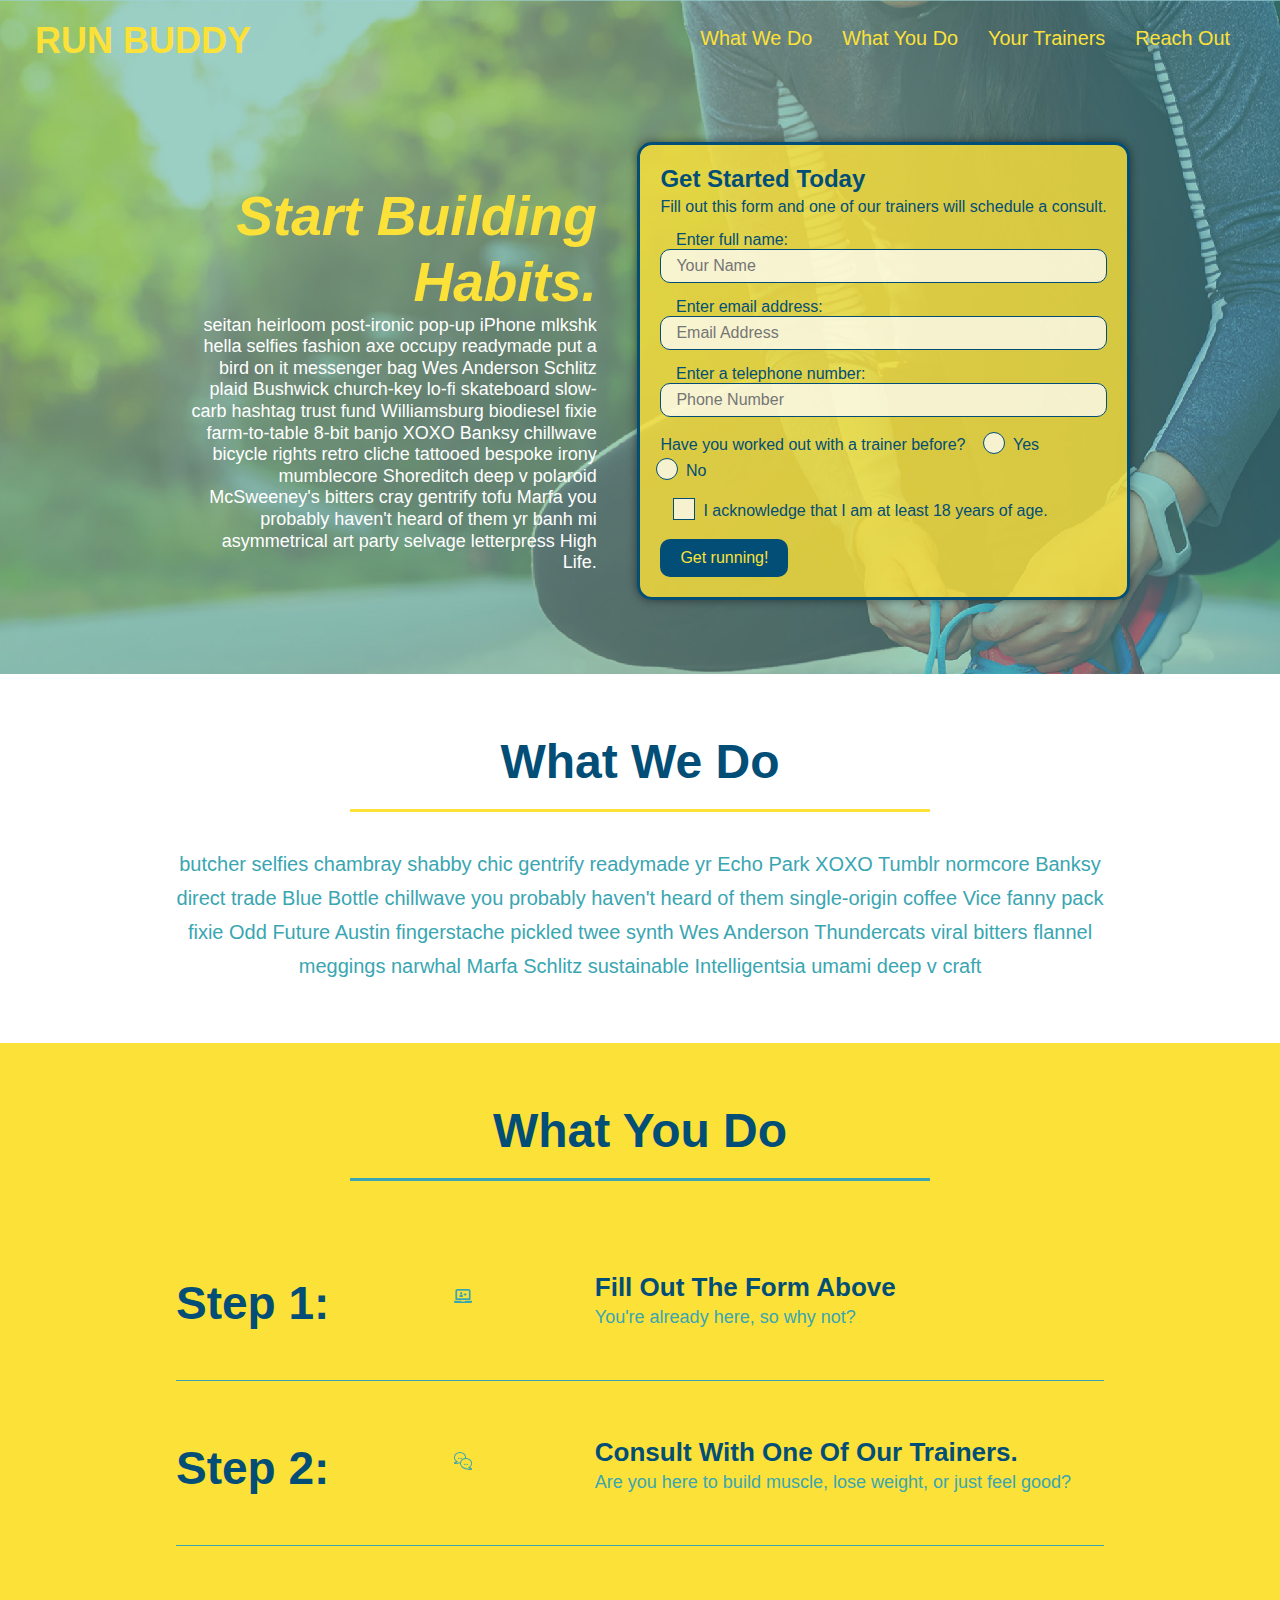
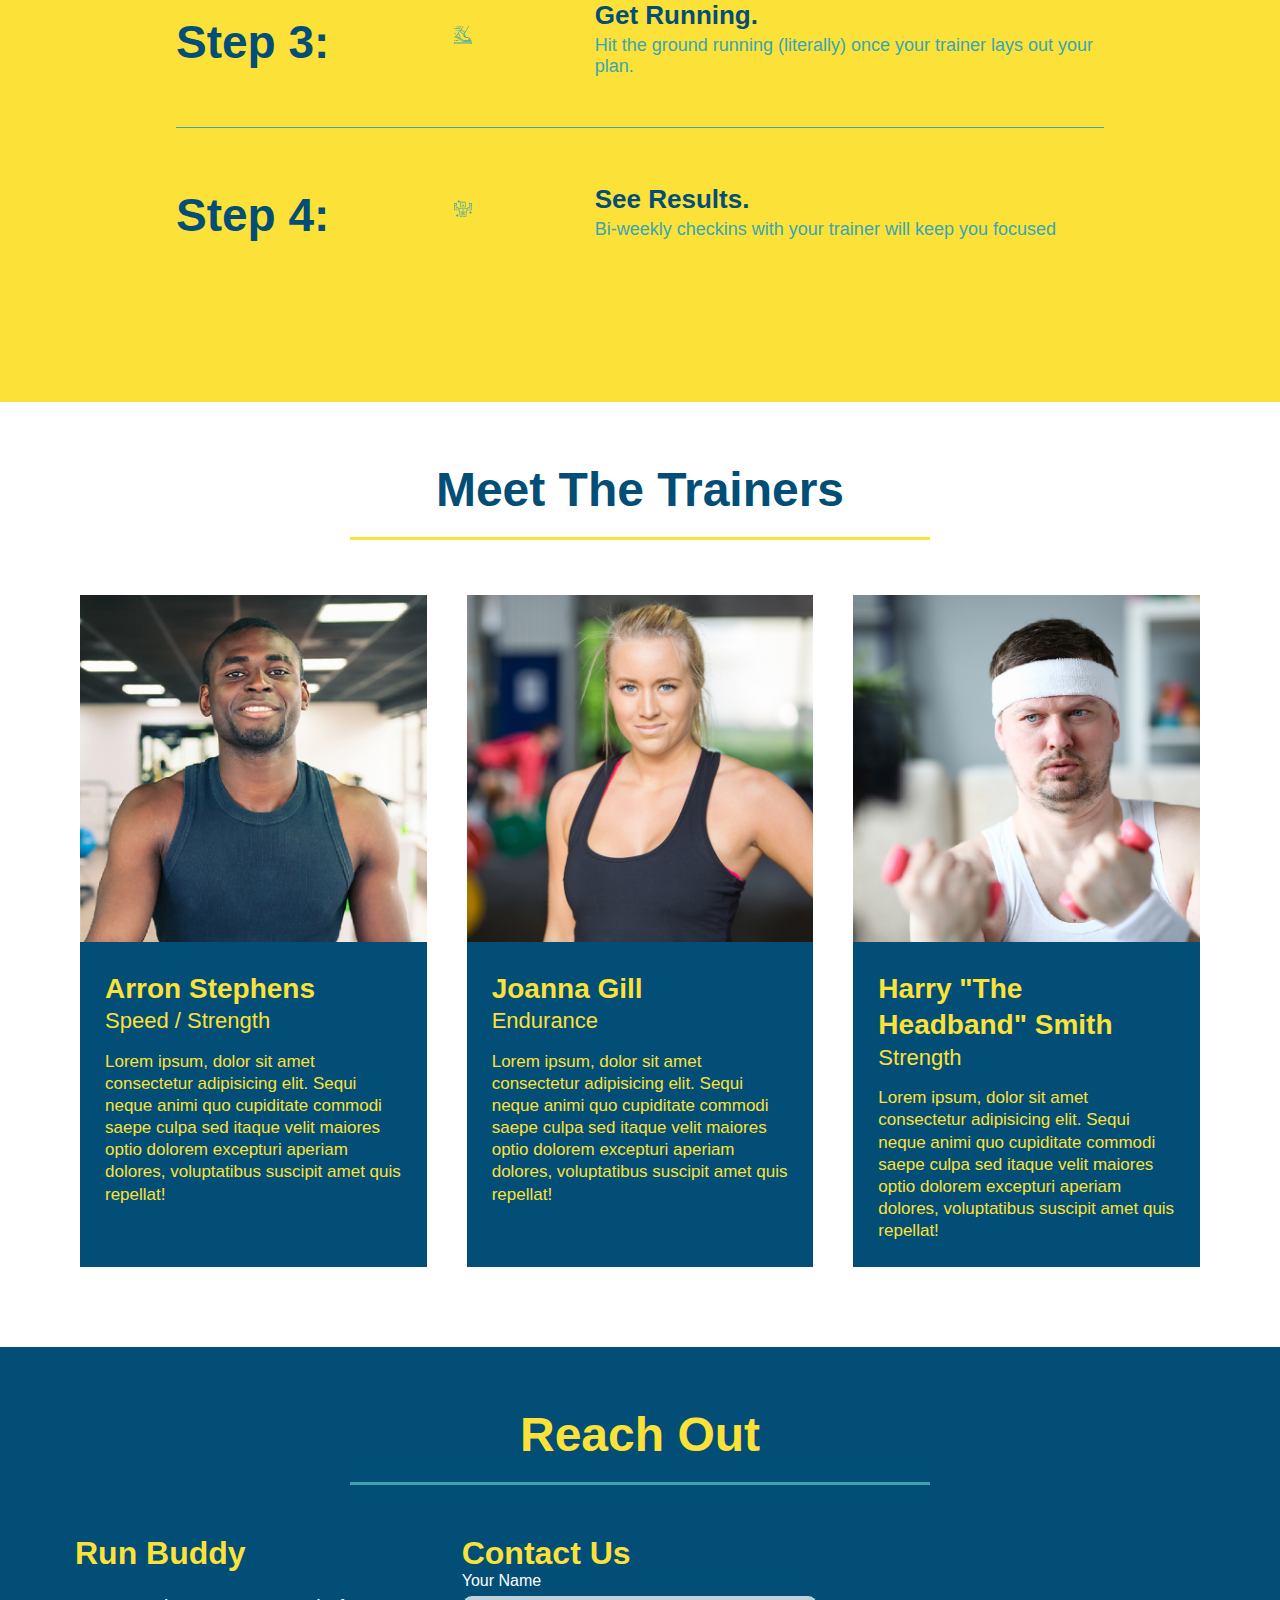
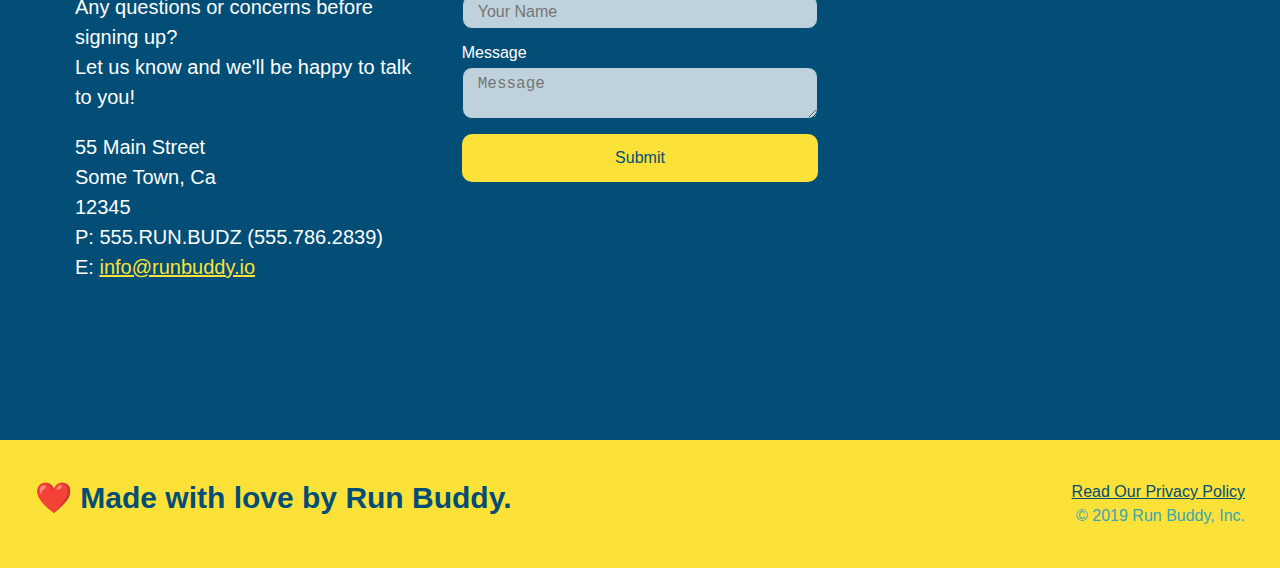
<file: index.html>
<!DOCTYPE html>
<html lang="en">
  <head>
    <meta charset="UTF-8" />
    <meta type="viewport" content="width=device-width, initial-scale=1.0" />
    <link rel="stylesheet" href="./assets/css/style.css" />
    <title>Run Buddy</title>
  </head>
  <body>
    <!-- navigation tags - block level element -->
    <header>
      <h1>
        <a href="/">RUN BUDDY</a>
      </h1>
      <nav>
        <ul>
          <li>
            <a href="#what-we-do">What We Do</a>
          </li>
          <li>
            <a href="#what-you-do">What You Do</a>
          </li>
          <li>
            <a href="#your-trainers">Your Trainers</a>
          </li>
          <li>
            <a href="#reach-out">Reach Out</a>
          </li>
        </ul>
      </nav>
    </header>
    <!-- end navigation -->

    <!-- hero/jumbotron -->
    <section class="hero">
      <div class="hero-cta">
        <h2>Start Building Habits.</h2>
        <p>
          seitan heirloom post-ironic pop-up iPhone mlkshk hella selfies fashion
          axe occupy readymade put a bird on it messenger bag Wes Anderson
          Schlitz plaid Bushwick church-key lo-fi skateboard slow-carb hashtag
          trust fund Williamsburg biodiesel fixie farm-to-table 8-bit banjo XOXO
          Banksy chillwave bicycle rights retro cliche tattooed bespoke irony
          mumblecore Shoreditch deep v polaroid McSweeney's bitters cray
          gentrify tofu Marfa you probably haven't heard of them yr banh mi
          asymmetrical art party selvage letterpress High Life.
        </p>
      </div>

      <div class="hero-form">
        <h3>Get Started Today</h3>
        <p>
          Fill out this form and one of our trainers will schedule a consult.
        </p>
        <form>
          <label for="name">Enter full name:</label>
          <input
            type="text"
            placeholder="Your Name"
            id="name"
            name="name"
            class="form-input"
          />
          <label for="email">Enter email address:</label>
          <input
            type="email"
            placeholder="Email Address"
            id="email"
            name="email"
            class="form-input"
          />
          <label for="phone">Enter a telephone number:</label>
          <input
            type="tel"
            placeholder="Phone Number"
            name="phone"
            id="phone"
            class="form-input"
          />
          <p>
            Have you worked out with a trainer before?
            <span class="radio-wrapper">
              <input type="radio" name="trainer-confirm" id="trainer-yes" />
              <label for="trainer-yes">Yes</label>
            </span>
            <span class="radio-wrapper">
              <input type="radio" name="trainer-confirm" id="trainer-no" />
              <label for="trainer-no">No</label>
            </span>
          </p>
          <p>
            <span class="checkbox-wrapper">
              <input type="checkbox" name="age-confirm" id="checkbox" />
              <label for="checkbox"
                >I acknowledge that I am at least 18 years of age.</label
              >
            </span>
          </p>
          <button type="submit">Get running!</button>
        </form>
      </div>
    </section>
    <!-- end header -->

    <!-- "what we do" start - <section> -->
    <section id="what-we-do" class="intro">
      <div class="flex-row">
        <h2 class="section-title primary-border">What We Do</h2>
      </div>
      <div class="flex-row">
        <p>
          butcher selfies chambray shabby chic gentrify readymade yr Echo Park
          XOXO Tumblr normcore Banksy direct trade Blue Bottle chillwave you
          probably haven't heard of them single-origin coffee Vice fanny pack
          fixie Odd Future Austin fingerstache pickled twee synth Wes Anderson
          Thundercats viral bitters flannel meggings narwhal Marfa Schlitz
          sustainable Intelligentsia umami deep v craft
        </p>
      </div>
    </section>
    <!-- end "what we do" -->

    <!-- "what you do" start -->
    <section id="what-you-do" class="steps">
      <div class="flex-row">
        <h2 class="section-title secondary-border">What You Do</h2>
      </div>
      <div class="step">
        <h3>Step 1:</h3>
        <div class="step-info">
          <div class="step-img">
            <img src="./assets/images/step-1.svg" alt="" />
          </div>
          <div class="step-text">
            <h4>Fill Out The Form Above</h4>
            <p>You're already here, so why not?</p>
          </div>
        </div>
      </div>
      <div class="step">
        <h3>Step 2:</h3>
        <div class="step-info">
          <div class="step-img">
            <img src="./assets/images/step-2.svg" alt="" />
          </div>
          <div class="step-text">
            <h4>Consult With One Of Our Trainers.</h4>
            <p>Are you here to build muscle, lose weight, or just feel good?</p>
          </div>
        </div>
      </div>
      <div class="step">
        <h3>Step 3:</h3>
        <div class="step-info">
          <div class="step-img">
            <img src="./assets/images/step-3.svg" alt="" />
          </div>
          <div class="step-text">
            <h4>Get Running.</h4>
            <p>
              Hit the ground running (literally) once your trainer lays out your
              plan.
            </p>
          </div>
        </div>
      </div>
      <div class="step">
        <h3>Step 4:</h3>
        <div class="step-info">
          <div class="step-img">
            <img src="./assets/images/step-4.svg" alt="" />
          </div>
          <div class="step-text">
            <h4>See Results.</h4>
            <p>Bi-weekly checkins with your trainer will keep you focused</p>
          </div>
        </div>
      </div>
    </section>
    <!-- "what you do" end -->

    <!-- "meet the trainers" start -->
    <section id="your-trainers">
      <div class="flex-row">
        <h2 class="section-title primary-border">Meet The Trainers</h2>
      </div>
      <div class="trainers">
        <article class="trainer">
          <img
            src="./assets/images/trainer-1.jpg"
            alt="Arron Stephens in his workout clothes, ready to pump iron"
          />
          <div class="trainer-bio">
            <h3 class="trainer-name">Arron Stephens</h3>
            <h4 class="trainer-role">Speed / Strength</h4>
            <p>
              Lorem ipsum, dolor sit amet consectetur adipisicing elit. Sequi
              neque animi quo cupiditate commodi saepe culpa sed itaque velit
              maiores optio dolorem excepturi aperiam dolores, voluptatibus
              suscipit amet quis repellat!
            </p>
          </div>
        </article>

        <article class="trainer">
          <img
            src="./assets/images/trainer-2.jpg"
            alt="Joanna Gill cooling off after a work out"
          />
          <div class="trainer-bio">
            <h3 class="trainer-name">Joanna Gill</h3>
            <h4 class="trainer-role">Endurance</h4>
            <p>
              Lorem ipsum, dolor sit amet consectetur adipisicing elit. Sequi
              neque animi quo cupiditate commodi saepe culpa sed itaque velit
              maiores optio dolorem excepturi aperiam dolores, voluptatibus
              suscipit amet quis repellat!
            </p>
          </div>
        </article>

        <article class="trainer">
          <img
            src="./assets/images/trainer-3.jpg"
            alt="Harry Smith wearing a headband and lifting comically small pink weights"
          />
          <div class="trainer-bio">
            <h3 class="trainer-name">Harry "The Headband" Smith</h3>
            <h4 class="trainer-role">Strength</h4>
            <p>
              Lorem ipsum, dolor sit amet consectetur adipisicing elit. Sequi
              neque animi quo cupiditate commodi saepe culpa sed itaque velit
              maiores optio dolorem excepturi aperiam dolores, voluptatibus
              suscipit amet quis repellat!
            </p>
          </div>
        </article>
      </div>
    </section>
    <!-- "meet the trainers" end -->

    <!-- "reach out" start -->
    <section id="reach-out" class="contact">
      <div class="flex-row">
        <h2 class="section-title secondary-border">Reach Out</h2>
      </div>
      <div class="contact-info">
        <div>
          <h3>Run Buddy</h3>
          <p>
            Any questions or concerns before signing up?
            <br />
            Let us know and we'll be happy to talk to you!
          </p>

          <address>
            55 Main Street <br />
            Some Town, Ca <br />
            12345<br />
            P: 555.RUN.BUDZ (555.786.2839)<br />
            E: <a href="mailto:info@runbuddy.io">info@runbuddy.io</a>
          </address>
        </div>
        <div class="contact-form">
          <h3>Contact Us</h3>
          <form>
            <label for="contact-name">Your Name</label>
            <input type="text" id="contact-name" placeholder="Your Name" />

            <label for="contact-message">Message</label>
            <textarea id="contact-message" placeholder="Message"></textarea>

            <button type="submit">Submit</button>
          </form>
        </div>
        <div class="contact-info">
          <iframe
            src="https://www.google.com/maps/embed?pb=!1m14!1m12!1m3!1d12182.30520634488!2d-74.0652613!3d40.2407219!2m3!1f0!2f0!3f0!3m2!1i1024!2i768!4f13.1!5e0!3m2!1sen!2sus!4v1561060983193!5m2!1sen!2sus"
            frameborder="0"
            style="border: 0"
            allowfullscreen
          >
          </iframe>
        </div>
      </div>
    </section>
    <!-- "reach out" end -->

    <!-- footer -->
    <footer>
      <h2>❤️ Made with love by Run Buddy.</h2>
      <div>
        <a href="./privacy-policy.html">Read Our Privacy Policy</a><br />
        &copy; 2019 Run Buddy, Inc.
      </div>
    </footer>
    <!-- footer end -->
  </body>
</html>
</file>
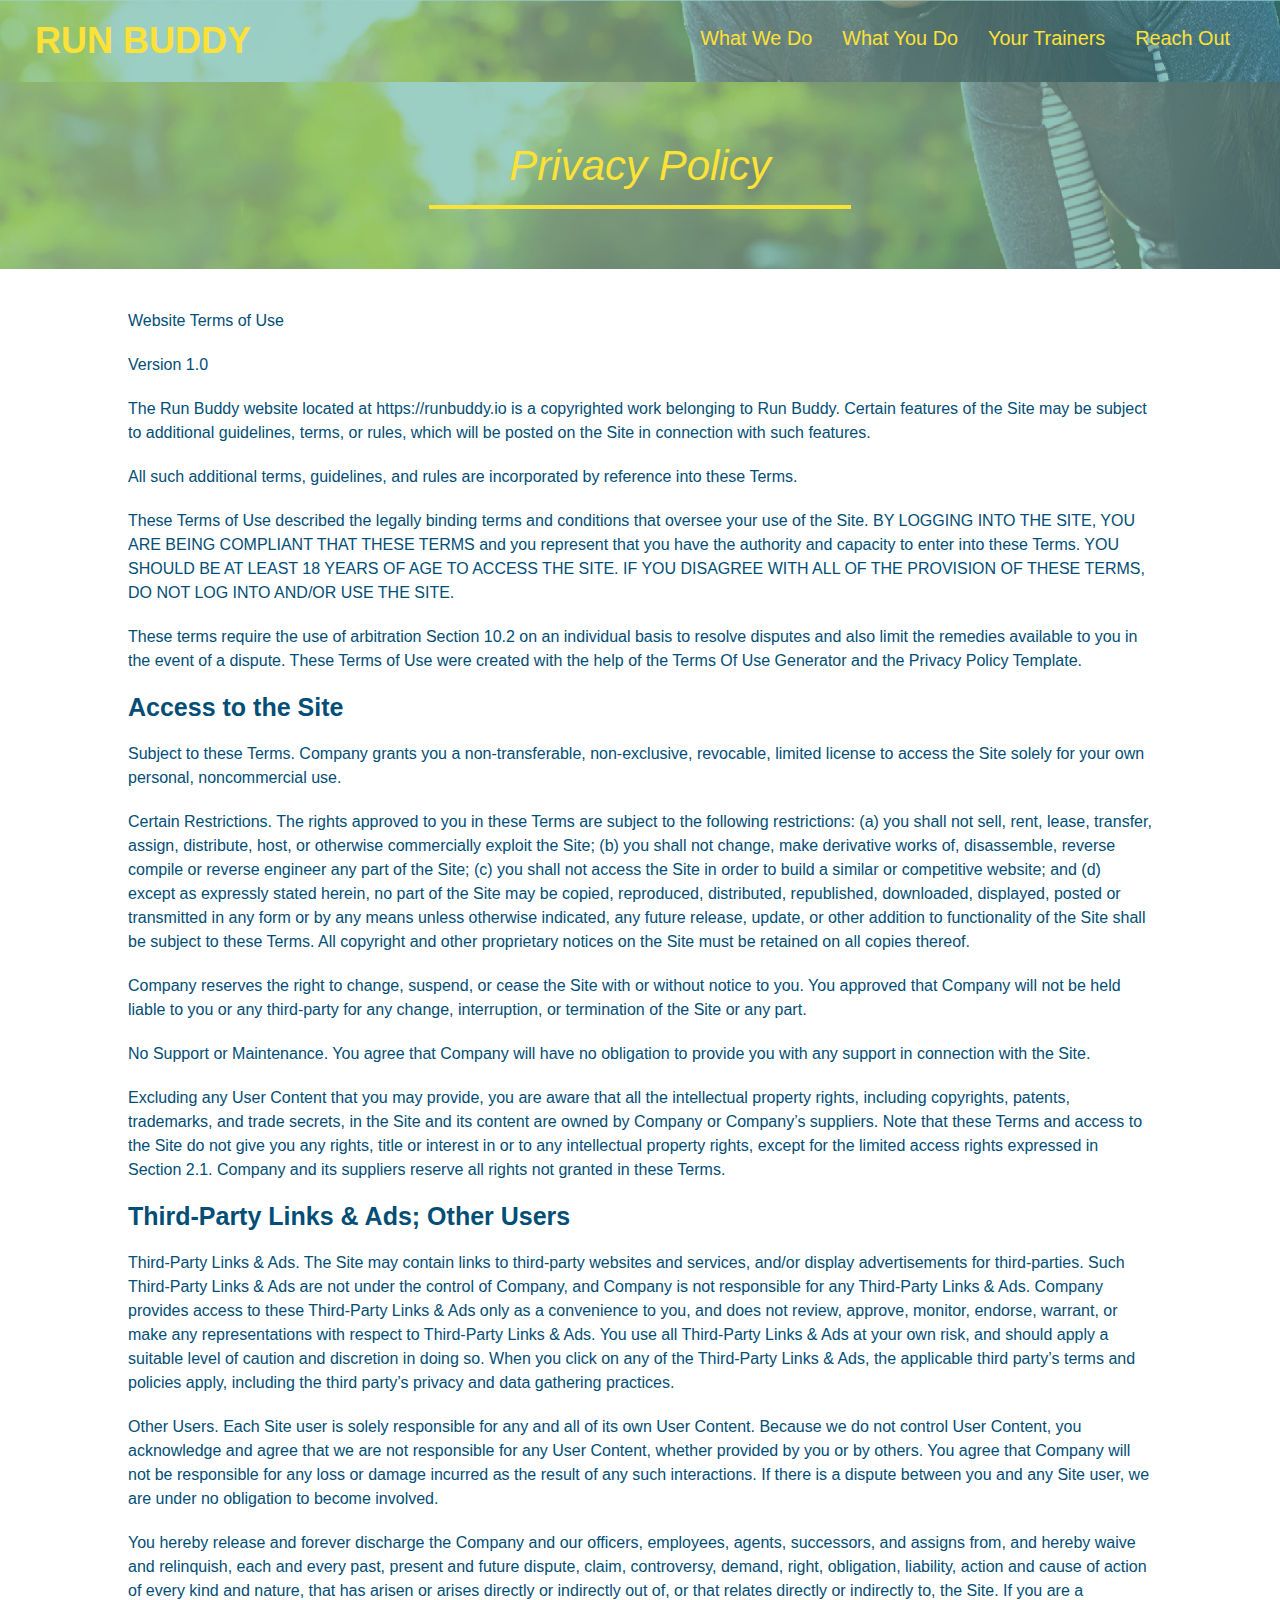
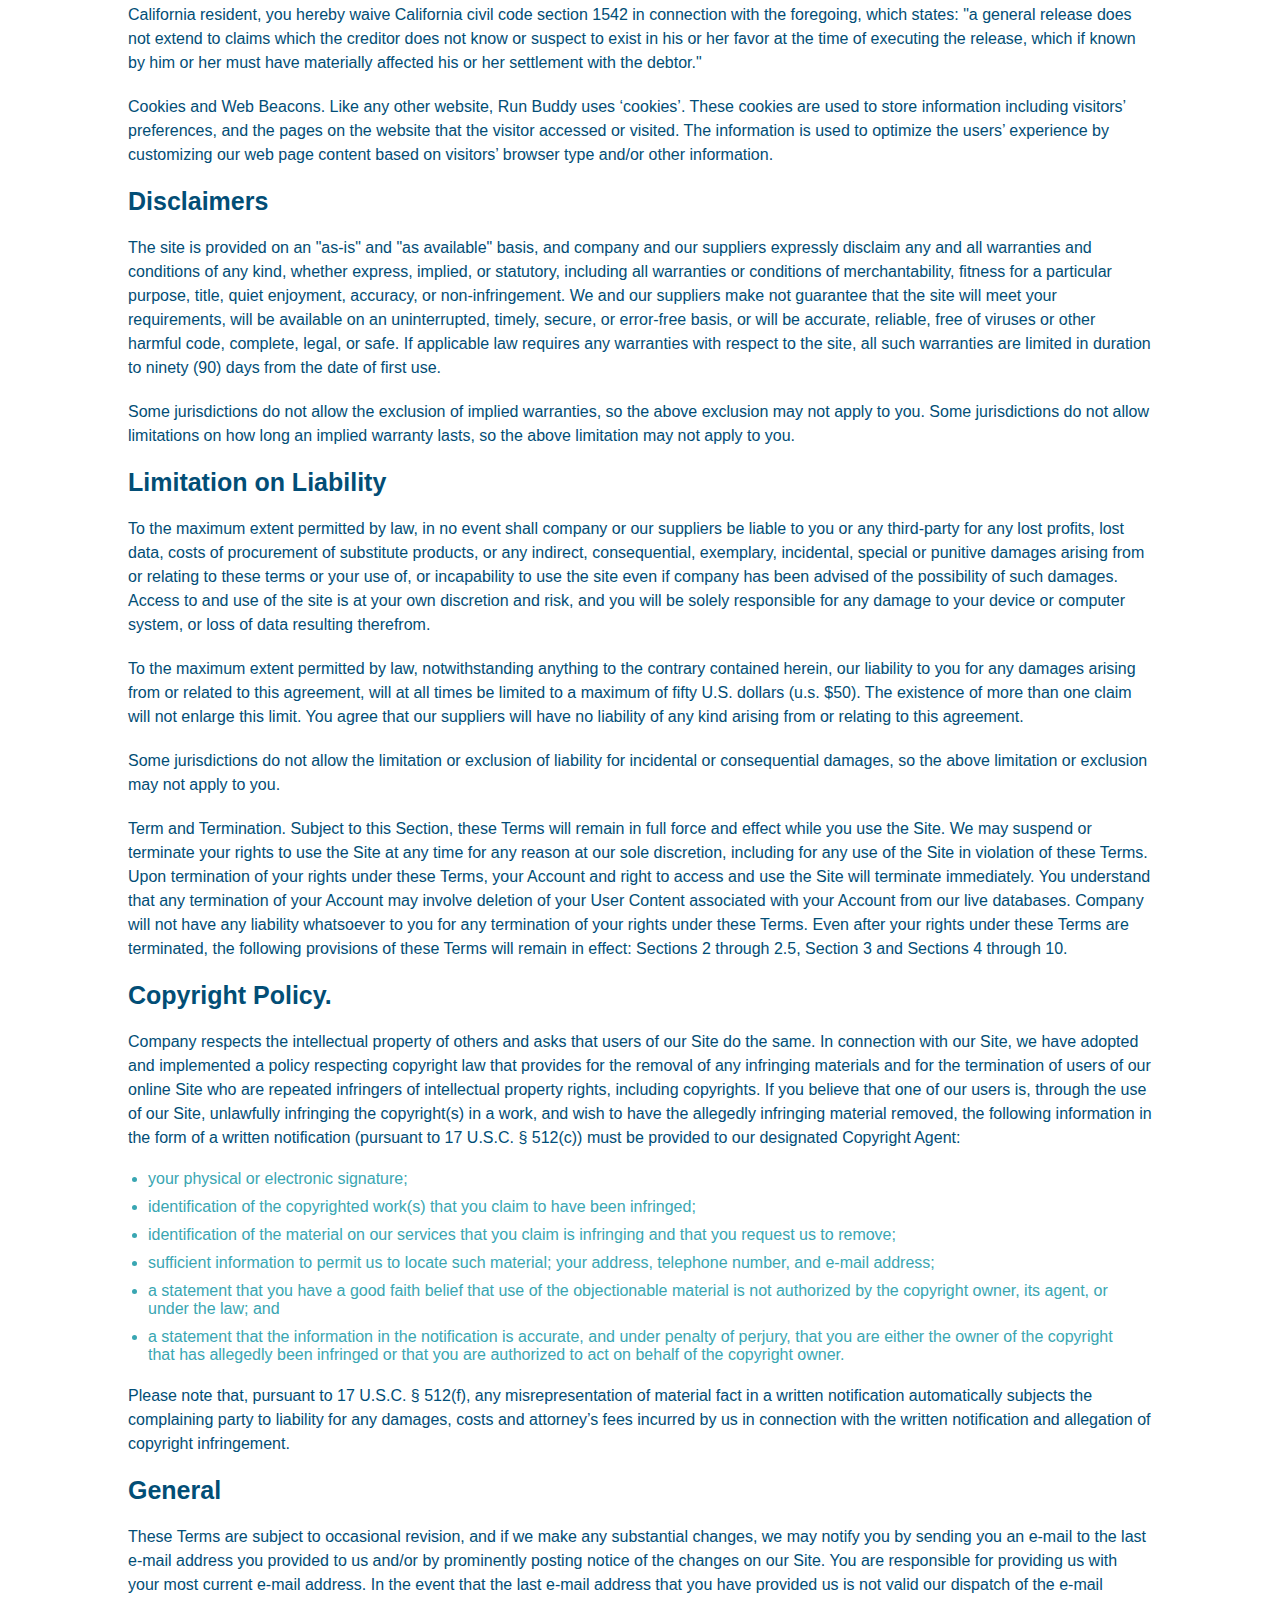
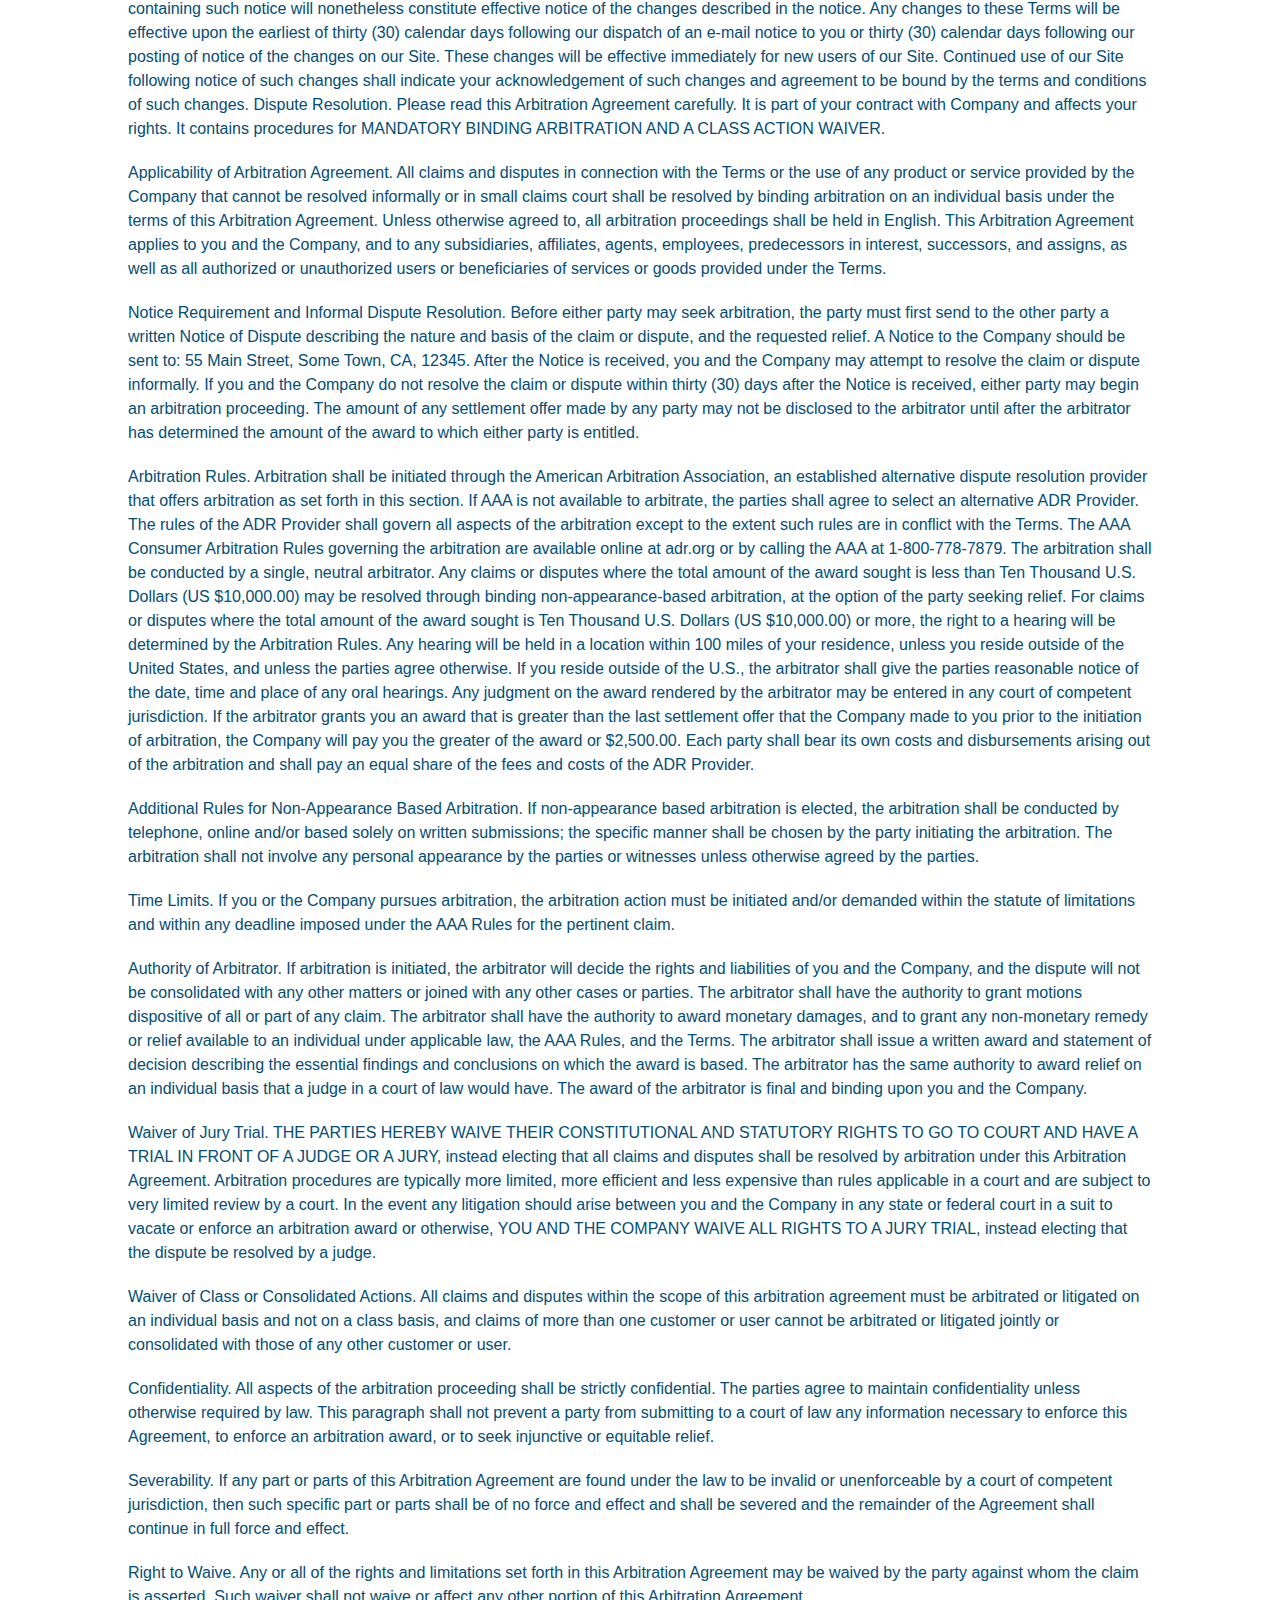
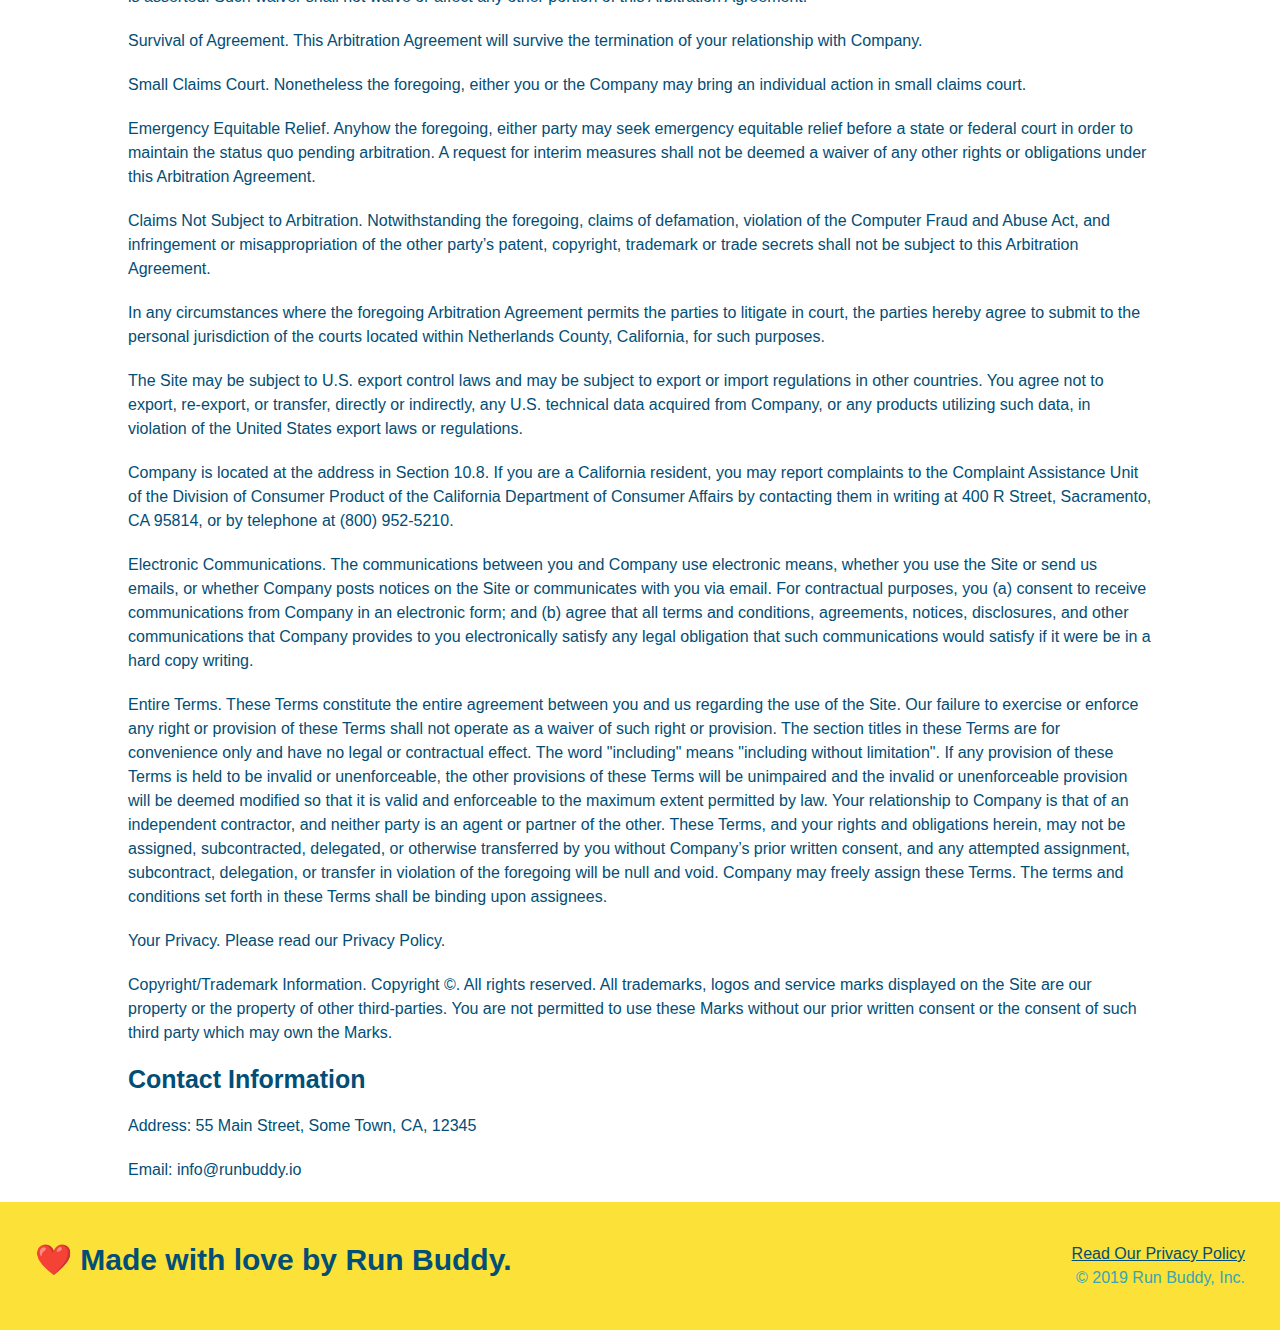
<file: privacy-policy.html>
<!DOCTYPE html>
<html lang="en">
  <head>
    <meta charset="UTF-8" />
    <meta type="viewport" content="width=device-width, initial-scale=1.0" />
    <link rel="stylesheet" href="./assets/css/style.css" />
    <link rel="stylesheet" href="./assets/css/secondary-styles.css" />
    <title>Run Buddy - Privacy Policy</title>
  </head>
  <body>
    <header>
      <h1>
        <a href="./index.html">RUN BUDDY</a>
      </h1>
      <nav>
        <ul>
          <li>
            <a href="./index.html#what-we-do">What We Do</a>
          </li>
          <li>
            <a href="./index.html#what-you-do">What You Do</a>
          </li>
          <li>
            <a href="./index.html#your-trainers">Your Trainers</a>
          </li>
          <li>
            <a href="./index.html#reach-out">Reach Out</a>
          </li>
        </ul>
      </nav>
    </header>
    <!-- end navigation -->

    <!-- hero/jumbotron -->
    <section class="hero">
      <h2 class="page-title">Privacy Policy</h2>
    </section>

    <!-- body copy -->
    <article class="secondary-content">
      <p>Website Terms of Use</p>

      <p>Version 1.0</p>

      <p>
        The Run Buddy website located at https://runbuddy.io is a copyrighted
        work belonging to Run Buddy. Certain features of the Site may be subject
        to additional guidelines, terms, or rules, which will be posted on the
        Site in connection with such features.
      </p>

      <p>
        All such additional terms, guidelines, and rules are incorporated by
        reference into these Terms.
      </p>

      <p>
        These Terms of Use described the legally binding terms and conditions
        that oversee your use of the Site. BY LOGGING INTO THE SITE, YOU ARE
        BEING COMPLIANT THAT THESE TERMS and you represent that you have the
        authority and capacity to enter into these Terms. YOU SHOULD BE AT LEAST
        18 YEARS OF AGE TO ACCESS THE SITE. IF YOU DISAGREE WITH ALL OF THE
        PROVISION OF THESE TERMS, DO NOT LOG INTO AND/OR USE THE SITE.
      </p>

      <p>
        These terms require the use of arbitration Section 10.2 on an individual
        basis to resolve disputes and also limit the remedies available to you
        in the event of a dispute. These Terms of Use were created with the help
        of the Terms Of Use Generator and the Privacy Policy Template.
      </p>

      <h3>Access to the Site</h3>

      <p>
        Subject to these Terms. Company grants you a non-transferable,
        non-exclusive, revocable, limited license to access the Site solely for
        your own personal, noncommercial use.
      </p>

      <p>
        Certain Restrictions. The rights approved to you in these Terms are
        subject to the following restrictions: (a) you shall not sell, rent,
        lease, transfer, assign, distribute, host, or otherwise commercially
        exploit the Site; (b) you shall not change, make derivative works of,
        disassemble, reverse compile or reverse engineer any part of the Site;
        (c) you shall not access the Site in order to build a similar or
        competitive website; and (d) except as expressly stated herein, no part
        of the Site may be copied, reproduced, distributed, republished,
        downloaded, displayed, posted or transmitted in any form or by any means
        unless otherwise indicated, any future release, update, or other
        addition to functionality of the Site shall be subject to these Terms.
        All copyright and other proprietary notices on the Site must be retained
        on all copies thereof.
      </p>

      <p>
        Company reserves the right to change, suspend, or cease the Site with or
        without notice to you. You approved that Company will not be held liable
        to you or any third-party for any change, interruption, or termination
        of the Site or any part.
      </p>

      <p>
        No Support or Maintenance. You agree that Company will have no
        obligation to provide you with any support in connection with the Site.
      </p>

      <p>
        Excluding any User Content that you may provide, you are aware that all
        the intellectual property rights, including copyrights, patents,
        trademarks, and trade secrets, in the Site and its content are owned by
        Company or Company’s suppliers. Note that these Terms and access to the
        Site do not give you any rights, title or interest in or to any
        intellectual property rights, except for the limited access rights
        expressed in Section 2.1. Company and its suppliers reserve all rights
        not granted in these Terms.
      </p>

      <h3>Third-Party Links & Ads; Other Users</h3>

      <p>
        Third-Party Links & Ads. The Site may contain links to third-party
        websites and services, and/or display advertisements for third-parties.
        Such Third-Party Links & Ads are not under the control of Company, and
        Company is not responsible for any Third-Party Links & Ads. Company
        provides access to these Third-Party Links & Ads only as a convenience
        to you, and does not review, approve, monitor, endorse, warrant, or make
        any representations with respect to Third-Party Links & Ads. You use all
        Third-Party Links & Ads at your own risk, and should apply a suitable
        level of caution and discretion in doing so. When you click on any of
        the Third-Party Links & Ads, the applicable third party’s terms and
        policies apply, including the third party’s privacy and data gathering
        practices.
      </p>

      <p>
        Other Users. Each Site user is solely responsible for any and all of its
        own User Content. Because we do not control User Content, you
        acknowledge and agree that we are not responsible for any User Content,
        whether provided by you or by others. You agree that Company will not be
        responsible for any loss or damage incurred as the result of any such
        interactions. If there is a dispute between you and any Site user, we
        are under no obligation to become involved.
      </p>

      <p>
        You hereby release and forever discharge the Company and our officers,
        employees, agents, successors, and assigns from, and hereby waive and
        relinquish, each and every past, present and future dispute, claim,
        controversy, demand, right, obligation, liability, action and cause of
        action of every kind and nature, that has arisen or arises directly or
        indirectly out of, or that relates directly or indirectly to, the Site.
        If you are a California resident, you hereby waive California civil code
        section 1542 in connection with the foregoing, which states: "a general
        release does not extend to claims which the creditor does not know or
        suspect to exist in his or her favor at the time of executing the
        release, which if known by him or her must have materially affected his
        or her settlement with the debtor."
      </p>

      <p>
        Cookies and Web Beacons. Like any other website, Run Buddy uses
        ‘cookies’. These cookies are used to store information including
        visitors’ preferences, and the pages on the website that the visitor
        accessed or visited. The information is used to optimize the users’
        experience by customizing our web page content based on visitors’
        browser type and/or other information.
      </p>

      <h3>Disclaimers</h3>

      <p>
        The site is provided on an "as-is" and "as available" basis, and company
        and our suppliers expressly disclaim any and all warranties and
        conditions of any kind, whether express, implied, or statutory,
        including all warranties or conditions of merchantability, fitness for a
        particular purpose, title, quiet enjoyment, accuracy, or
        non-infringement. We and our suppliers make not guarantee that the site
        will meet your requirements, will be available on an uninterrupted,
        timely, secure, or error-free basis, or will be accurate, reliable, free
        of viruses or other harmful code, complete, legal, or safe. If
        applicable law requires any warranties with respect to the site, all
        such warranties are limited in duration to ninety (90) days from the
        date of first use.
      </p>

      <p>
        Some jurisdictions do not allow the exclusion of implied warranties, so
        the above exclusion may not apply to you. Some jurisdictions do not
        allow limitations on how long an implied warranty lasts, so the above
        limitation may not apply to you.
      </p>

      <h3>Limitation on Liability</h3>

      <p>
        To the maximum extent permitted by law, in no event shall company or our
        suppliers be liable to you or any third-party for any lost profits, lost
        data, costs of procurement of substitute products, or any indirect,
        consequential, exemplary, incidental, special or punitive damages
        arising from or relating to these terms or your use of, or incapability
        to use the site even if company has been advised of the possibility of
        such damages. Access to and use of the site is at your own discretion
        and risk, and you will be solely responsible for any damage to your
        device or computer system, or loss of data resulting therefrom.
      </p>

      <p>
        To the maximum extent permitted by law, notwithstanding anything to the
        contrary contained herein, our liability to you for any damages arising
        from or related to this agreement, will at all times be limited to a
        maximum of fifty U.S. dollars (u.s. $50). The existence of more than one
        claim will not enlarge this limit. You agree that our suppliers will
        have no liability of any kind arising from or relating to this
        agreement.
      </p>

      <p>
        Some jurisdictions do not allow the limitation or exclusion of liability
        for incidental or consequential damages, so the above limitation or
        exclusion may not apply to you.
      </p>

      <p>
        Term and Termination. Subject to this Section, these Terms will remain
        in full force and effect while you use the Site. We may suspend or
        terminate your rights to use the Site at any time for any reason at our
        sole discretion, including for any use of the Site in violation of these
        Terms. Upon termination of your rights under these Terms, your Account
        and right to access and use the Site will terminate immediately. You
        understand that any termination of your Account may involve deletion of
        your User Content associated with your Account from our live databases.
        Company will not have any liability whatsoever to you for any
        termination of your rights under these Terms. Even after your rights
        under these Terms are terminated, the following provisions of these
        Terms will remain in effect: Sections 2 through 2.5, Section 3 and
        Sections 4 through 10.
      </p>

      <h3>Copyright Policy.</h3>

      <p>
        Company respects the intellectual property of others and asks that users
        of our Site do the same. In connection with our Site, we have adopted
        and implemented a policy respecting copyright law that provides for the
        removal of any infringing materials and for the termination of users of
        our online Site who are repeated infringers of intellectual property
        rights, including copyrights. If you believe that one of our users is,
        through the use of our Site, unlawfully infringing the copyright(s) in a
        work, and wish to have the allegedly infringing material removed, the
        following information in the form of a written notification (pursuant to
        17 U.S.C. § 512(c)) must be provided to our designated Copyright Agent:
      </p>

      <ul>
        <li>your physical or electronic signature;</li>
        <li>
          identification of the copyrighted work(s) that you claim to have been
          infringed;
        </li>
        <li>
          identification of the material on our services that you claim is
          infringing and that you request us to remove;
        </li>
        <li>
          sufficient information to permit us to locate such material; your
          address, telephone number, and e-mail address;
        </li>
        <li>
          a statement that you have a good faith belief that use of the
          objectionable material is not authorized by the copyright owner, its
          agent, or under the law; and
        </li>
        <li>
          a statement that the information in the notification is accurate, and
          under penalty of perjury, that you are either the owner of the
          copyright that has allegedly been infringed or that you are authorized
          to act on behalf of the copyright owner.
        </li>
      </ul>

      <p>
        Please note that, pursuant to 17 U.S.C. § 512(f), any misrepresentation
        of material fact in a written notification automatically subjects the
        complaining party to liability for any damages, costs and attorney’s
        fees incurred by us in connection with the written notification and
        allegation of copyright infringement.
      </p>

      <h3>General</h3>

      <p>
        These Terms are subject to occasional revision, and if we make any
        substantial changes, we may notify you by sending you an e-mail to the
        last e-mail address you provided to us and/or by prominently posting
        notice of the changes on our Site. You are responsible for providing us
        with your most current e-mail address. In the event that the last e-mail
        address that you have provided us is not valid our dispatch of the
        e-mail containing such notice will nonetheless constitute effective
        notice of the changes described in the notice. Any changes to these
        Terms will be effective upon the earliest of thirty (30) calendar days
        following our dispatch of an e-mail notice to you or thirty (30)
        calendar days following our posting of notice of the changes on our
        Site. These changes will be effective immediately for new users of our
        Site. Continued use of our Site following notice of such changes shall
        indicate your acknowledgement of such changes and agreement to be bound
        by the terms and conditions of such changes. Dispute Resolution. Please
        read this Arbitration Agreement carefully. It is part of your contract
        with Company and affects your rights. It contains procedures for
        MANDATORY BINDING ARBITRATION AND A CLASS ACTION WAIVER.
      </p>

      <p>
        Applicability of Arbitration Agreement. All claims and disputes in
        connection with the Terms or the use of any product or service provided
        by the Company that cannot be resolved informally or in small claims
        court shall be resolved by binding arbitration on an individual basis
        under the terms of this Arbitration Agreement. Unless otherwise agreed
        to, all arbitration proceedings shall be held in English. This
        Arbitration Agreement applies to you and the Company, and to any
        subsidiaries, affiliates, agents, employees, predecessors in interest,
        successors, and assigns, as well as all authorized or unauthorized users
        or beneficiaries of services or goods provided under the Terms.
      </p>

      <p>
        Notice Requirement and Informal Dispute Resolution. Before either party
        may seek arbitration, the party must first send to the other party a
        written Notice of Dispute describing the nature and basis of the claim
        or dispute, and the requested relief. A Notice to the Company should be
        sent to: 55 Main Street, Some Town, CA, 12345. After the Notice is
        received, you and the Company may attempt to resolve the claim or
        dispute informally. If you and the Company do not resolve the claim or
        dispute within thirty (30) days after the Notice is received, either
        party may begin an arbitration proceeding. The amount of any settlement
        offer made by any party may not be disclosed to the arbitrator until
        after the arbitrator has determined the amount of the award to which
        either party is entitled.
      </p>

      <p>
        Arbitration Rules. Arbitration shall be initiated through the American
        Arbitration Association, an established alternative dispute resolution
        provider that offers arbitration as set forth in this section. If AAA is
        not available to arbitrate, the parties shall agree to select an
        alternative ADR Provider. The rules of the ADR Provider shall govern all
        aspects of the arbitration except to the extent such rules are in
        conflict with the Terms. The AAA Consumer Arbitration Rules governing
        the arbitration are available online at adr.org or by calling the AAA at
        1-800-778-7879. The arbitration shall be conducted by a single, neutral
        arbitrator. Any claims or disputes where the total amount of the award
        sought is less than Ten Thousand U.S. Dollars (US $10,000.00) may be
        resolved through binding non-appearance-based arbitration, at the option
        of the party seeking relief. For claims or disputes where the total
        amount of the award sought is Ten Thousand U.S. Dollars (US $10,000.00)
        or more, the right to a hearing will be determined by the Arbitration
        Rules. Any hearing will be held in a location within 100 miles of your
        residence, unless you reside outside of the United States, and unless
        the parties agree otherwise. If you reside outside of the U.S., the
        arbitrator shall give the parties reasonable notice of the date, time
        and place of any oral hearings. Any judgment on the award rendered by
        the arbitrator may be entered in any court of competent jurisdiction. If
        the arbitrator grants you an award that is greater than the last
        settlement offer that the Company made to you prior to the initiation of
        arbitration, the Company will pay you the greater of the award or
        $2,500.00. Each party shall bear its own costs and disbursements arising
        out of the arbitration and shall pay an equal share of the fees and
        costs of the ADR Provider.
      </p>

      <p>
        Additional Rules for Non-Appearance Based Arbitration. If non-appearance
        based arbitration is elected, the arbitration shall be conducted by
        telephone, online and/or based solely on written submissions; the
        specific manner shall be chosen by the party initiating the arbitration.
        The arbitration shall not involve any personal appearance by the parties
        or witnesses unless otherwise agreed by the parties.
      </p>

      <p>
        Time Limits. If you or the Company pursues arbitration, the arbitration
        action must be initiated and/or demanded within the statute of
        limitations and within any deadline imposed under the AAA Rules for the
        pertinent claim.
      </p>

      <p>
        Authority of Arbitrator. If arbitration is initiated, the arbitrator
        will decide the rights and liabilities of you and the Company, and the
        dispute will not be consolidated with any other matters or joined with
        any other cases or parties. The arbitrator shall have the authority to
        grant motions dispositive of all or part of any claim. The arbitrator
        shall have the authority to award monetary damages, and to grant any
        non-monetary remedy or relief available to an individual under
        applicable law, the AAA Rules, and the Terms. The arbitrator shall issue
        a written award and statement of decision describing the essential
        findings and conclusions on which the award is based. The arbitrator has
        the same authority to award relief on an individual basis that a judge
        in a court of law would have. The award of the arbitrator is final and
        binding upon you and the Company.
      </p>

      <p>
        Waiver of Jury Trial. THE PARTIES HEREBY WAIVE THEIR CONSTITUTIONAL AND
        STATUTORY RIGHTS TO GO TO COURT AND HAVE A TRIAL IN FRONT OF A JUDGE OR
        A JURY, instead electing that all claims and disputes shall be resolved
        by arbitration under this Arbitration Agreement. Arbitration procedures
        are typically more limited, more efficient and less expensive than rules
        applicable in a court and are subject to very limited review by a court.
        In the event any litigation should arise between you and the Company in
        any state or federal court in a suit to vacate or enforce an arbitration
        award or otherwise, YOU AND THE COMPANY WAIVE ALL RIGHTS TO A JURY
        TRIAL, instead electing that the dispute be resolved by a judge.
      </p>

      <p>
        Waiver of Class or Consolidated Actions. All claims and disputes within
        the scope of this arbitration agreement must be arbitrated or litigated
        on an individual basis and not on a class basis, and claims of more than
        one customer or user cannot be arbitrated or litigated jointly or
        consolidated with those of any other customer or user.
      </p>

      <p>
        Confidentiality. All aspects of the arbitration proceeding shall be
        strictly confidential. The parties agree to maintain confidentiality
        unless otherwise required by law. This paragraph shall not prevent a
        party from submitting to a court of law any information necessary to
        enforce this Agreement, to enforce an arbitration award, or to seek
        injunctive or equitable relief.
      </p>

      <p>
        Severability. If any part or parts of this Arbitration Agreement are
        found under the law to be invalid or unenforceable by a court of
        competent jurisdiction, then such specific part or parts shall be of no
        force and effect and shall be severed and the remainder of the Agreement
        shall continue in full force and effect.
      </p>

      <p>
        Right to Waive. Any or all of the rights and limitations set forth in
        this Arbitration Agreement may be waived by the party against whom the
        claim is asserted. Such waiver shall not waive or affect any other
        portion of this Arbitration Agreement.
      </p>

      <p>
        Survival of Agreement. This Arbitration Agreement will survive the
        termination of your relationship with Company.
      </p>

      <p>
        Small Claims Court. Nonetheless the foregoing, either you or the Company
        may bring an individual action in small claims court.
      </p>

      <p>
        Emergency Equitable Relief. Anyhow the foregoing, either party may seek
        emergency equitable relief before a state or federal court in order to
        maintain the status quo pending arbitration. A request for interim
        measures shall not be deemed a waiver of any other rights or obligations
        under this Arbitration Agreement.
      </p>

      <p>
        Claims Not Subject to Arbitration. Notwithstanding the foregoing, claims
        of defamation, violation of the Computer Fraud and Abuse Act, and
        infringement or misappropriation of the other party’s patent, copyright,
        trademark or trade secrets shall not be subject to this Arbitration
        Agreement.
      </p>

      <p>
        In any circumstances where the foregoing Arbitration Agreement permits
        the parties to litigate in court, the parties hereby agree to submit to
        the personal jurisdiction of the courts located within Netherlands
        County, California, for such purposes.
      </p>

      <p>
        The Site may be subject to U.S. export control laws and may be subject
        to export or import regulations in other countries. You agree not to
        export, re-export, or transfer, directly or indirectly, any U.S.
        technical data acquired from Company, or any products utilizing such
        data, in violation of the United States export laws or regulations.
      </p>

      <p>
        Company is located at the address in Section 10.8. If you are a
        California resident, you may report complaints to the Complaint
        Assistance Unit of the Division of Consumer Product of the California
        Department of Consumer Affairs by contacting them in writing at 400 R
        Street, Sacramento, CA 95814, or by telephone at (800) 952-5210.
      </p>

      <p>
        Electronic Communications. The communications between you and Company
        use electronic means, whether you use the Site or send us emails, or
        whether Company posts notices on the Site or communicates with you via
        email. For contractual purposes, you (a) consent to receive
        communications from Company in an electronic form; and (b) agree that
        all terms and conditions, agreements, notices, disclosures, and other
        communications that Company provides to you electronically satisfy any
        legal obligation that such communications would satisfy if it were be in
        a hard copy writing.
      </p>

      <p>
        Entire Terms. These Terms constitute the entire agreement between you
        and us regarding the use of the Site. Our failure to exercise or enforce
        any right or provision of these Terms shall not operate as a waiver of
        such right or provision. The section titles in these Terms are for
        convenience only and have no legal or contractual effect. The word
        "including" means "including without limitation". If any provision of
        these Terms is held to be invalid or unenforceable, the other provisions
        of these Terms will be unimpaired and the invalid or unenforceable
        provision will be deemed modified so that it is valid and enforceable to
        the maximum extent permitted by law. Your relationship to Company is
        that of an independent contractor, and neither party is an agent or
        partner of the other. These Terms, and your rights and obligations
        herein, may not be assigned, subcontracted, delegated, or otherwise
        transferred by you without Company’s prior written consent, and any
        attempted assignment, subcontract, delegation, or transfer in violation
        of the foregoing will be null and void. Company may freely assign these
        Terms. The terms and conditions set forth in these Terms shall be
        binding upon assignees.
      </p>

      <p>Your Privacy. Please read our Privacy Policy.</p>

      <p>
        Copyright/Trademark Information. Copyright ©. All rights reserved. All
        trademarks, logos and service marks displayed on the Site are our
        property or the property of other third-parties. You are not permitted
        to use these Marks without our prior written consent or the consent of
        such third party which may own the Marks.
      </p>

      <h3>Contact Information</h3>

      <p>Address: 55 Main Street, Some Town, CA, 12345</p>

      <p>Email: info@runbuddy.io</p>
    </article>

    <!-- footer -->
    <footer>
      <h2>❤️ Made with love by Run Buddy.</h2>

      <div>
        <a href="./privacy-policy.html">Read Our Privacy Policy</a> <br />
        &copy; 2019 Run Buddy, Inc.
      </div>
    </footer>
    <!-- footer end -->
  </body>
</html>
</file>
<file: assets/css/style.css>
:root {
    --primary-color: #fce138;
    --secondary-color: #024e76;
    --tertiary-color: #39a6b2;
}

* {
  box-sizing: border-box;
  margin: 0;
  padding: 0;
}

body {
  color: var(--tertiary-color);
  font-family: Helvetica, Arial, sans-serif;
}


/* HEADER / NAV BAR STYLES START */

header {
  padding: 20px 35px;
  background-color: var(--tertiary-color);
  display: flex;
  justify-content: space-between;
  flex-wrap: wrap;
  position: -webkit-sticky;
  position: sticky;
  top: 0;
  background-image: url('../images/hero-bg.jpg');
  background-size: cover;
  background-position: 80%;
  background-attachment: fixed;
  z-index: 9999;
}

header h1 {
  font-weight: bold;
  margin: 0;
  font-size: 36px;
  color: var(--primary-color);
}

header a {
  text-decoration: none;
  color: var(--primary-color);
}

header nav {
 
  margin: 7px 0;
}

header nav ul {
    display: flex;
    flex-wrap: wrap;
    justify-content: space-between;
    align-items: center;
    list-style: none;
}

header nav ul li a {
  padding: 10px 15px;
  font-weight: lighter;
  font-size: 1.55vw;
}

/* HEADER / NAVBAR STYLES END */



/* FOOTER STYLES START */
footer {
  background: var(--primary-color);
  padding: 40px 35px;
  width: 100%;
  display: flex;
  justify-content: space-between;
  flex-wrap: wrap;
}

footer h2 {
  color: var(--secondary-color);
  font-size: 30px;
  margin: 0;
}

footer div {
  line-height: 1.5;
  text-align: right;
}

footer a {
  color: var(--secondary-color);
}
/* END FOOTER STYLES */

/* STYLE ALL SECTION TAGS */
section {
  padding: 60px;
}

/* HERO STYLES START */
.hero {
  background-image: url('../images/hero-bg.jpg');
  background-size: cover;
  background-position: 80%;
  display: flex;
  justify-content: center;
  flex-wrap: wrap;
  align-items: flex-start;
  background-attachment: fixed;
}

.hero-form {
  border: 3px solid var(--secondary-color);
  background-color: rgba(252, 225, 56, 0.8);
  padding: 20px;
  color: var(--secondary-color);
  box-shadow: 0 0 10px rgba(0, 0, 0, 0.5);
  border-radius: 15px;
}

.hero-form h3 {
  font-size: 24px;
  margin: 0;
}
.hero-form p {
  margin: 5px 0 15px 0;
}

.form-input {
  border: 1px solid var(--secondary-color);
  display: block;
  padding: 7px 15px;
  font-size: 16px;
  color: var(--secondary-color);
  width: 100%;
  margin-bottom: 15px; 
  border-radius: 10px;
  background-color: rgba(255,255,255, 0.75);
}

.form-input:focus {
    background-color: rgba(255,255,255, 1);
    outline: none;
}

.checkbox-wrapper input, .radio-wrapper input {
    opacity: 0;
}

.checkbox-wrapper label, .radio-wrapper label {
    position: relative;
    left: 10px;
    margin: 10px;
    line-height: 1.6;
}

.checkbox-wrapper label:before, .radio-wrapper label:before {
    content: "";
    height: 20px;
    width: 20px;
    background: rgba(255,255,255, 0.75);
    border: 1px solid var(--secondary-color);
    position: absolute;
    top: -4px;
    left: -30px;
}

.radio-wrapper label:before {
    border-radius: 50%;
}

.radio-wrapper label:after {
    content: "";
    width: 20px;
    height: 20px;
    border-radius: 50%;
    background: var(--secondary-color);
    position: absolute;
    left: -29px;
    top: -3px;
    background-image: radial-gradient(circle, var(--tertiary-color), var(--secondary-color));
}

.checkbox-wrapper label:after {
    content: "";
    height: 6px;
    width: 14px;
    border-left: 2px solid var(--secondary-color);
    border-bottom: 2px solid var(--secondary-color);
    position: absolute;
    left: -26px;
    top: 1px;
    transform: rotate(-58deg);
}

.checkbox-wrapper input + label::after,
.radio-wrapper input + label::after {
    content: none;
}

.checkbox-wrapper input:checked + label::after,
.radio-wrapper input:checked + label::after {
    content: "";
}

.hero-form label {
  margin: 0 5px;
  width: 40%;
  margin: 3.5%;
}

.hero-form button {
  color: var(--primary-color);
  background-color: var(--secondary-color);
  border: none;
  padding: 10px 20px;
  font-size: 16px;
  border-radius: 10px;
} 

.hero-form button:hover {
    background-color: var(--tertiary-color);
}

.hero-cta {
    width: 35%;
    text-align: right;
    margin: 3.5%;
    color: #fff;
    font-size: 18px;
    line-height: 1.2;
}

.hero-cta h2 {
    font-style: italic;
    font-size: 55px;
    color: var(--primary-color);
    text-shadow: 0 0 10px rgba(0, 0, 0, 0,5);
}
/* HERO STYLES END */


/* SECTION TITLE STYLES START */
.section-title {
  font-size: 48px;
  border-bottom: 3px solid;
  color: var(--secondary-color);
  padding-bottom: 20px;
  text-align: center;
  margin: 0 auto 35px auto;
  width: 50%
}

.primary-border {
  border-color: var(--primary-color);
}

.secondary-border {
  border-color: var(--tertiary-color);
}
/* SECTION TITLE STYLES END */

/* WHAT WE DO STYLES */


.intro p {
  line-height: 1.7;
  color: var(--tertiary-color);
  width: 80%;
  margin: 0 auto;
  font-size: 20px;
  text-align: center;
}
/* WHAT YOU DO STYLES END */


/* WHAT YOU DO STYLES START */
.steps { 
  background: var(--primary-color);
}

.step img {
  width: 15%;
  margin: 10px 0;
} 

.step-img {
    flex: 1 12%;
    margin-right: 20px;
}
.step h3 {
  color: var(--secondary-color);
  font-size: 46px;
  margin-top: 10px;
  flex: 1 30%;
}

.step-info {
    flex: 2 70%;
    display: flex;
    flex-wrap: wrap;
    align-items: center;
}

.step {
    margin: 50px auto;
    padding-bottom: 50px;
    width: 80%;
    display: flex;
    flex-wrap: wrap;
    align-items: center;
    justify-content: space-between;
    border-bottom: 1px solid var(--tertiary-color);
}

.step:last-child{
    border-bottom: none;
}

.step-text {
    flex: 12;
}

.step-text p {
  color: var(--tertiary-color);
  font-size: 18px;
}

.step-text h4 {
    font-size: 26px;
    line-height: 1.5;
    color: var(--secondary-color);
}

.step-img img {
    max-width: 100%;
}
/* WHAT YOU DO STYLES END */

/* MEET THE TRAINERS START */
.trainers {
    width: 100%;
    margin: 0 auto;
    display: flex;
    flex-wrap: wrap;
    justify-content: space-around;
}
.trainer {
  margin: 20px;
  background: var(--secondary-color);
  color: var(--primary-color);
  flex: 1;
}

.trainer img {
  width: 100%;
}

.trainer-bio {
  padding: 25px;
  line-height: 1.3;
}

.trainer-bio h3 {
  font-size: 28px;
}

.trainer-bio h4 {
  font-weight: lighter;
  font-size: 22px;
  margin-bottom: 15px;
}

.trainer-bio p {
  font-size: 17px;
}
/* TRAINER STYLES END */

/* REACH OUT STYLES START */
.contact {
 
  background: var(--secondary-color);
}

.contact h2 {
  color: var(--primary-color);
}

.contact-info > * {
    flex: 1;
    margin: 15px;
}
.contact-info {
    display: flex;
    justify-content: space-between;
    flex-wrap: wrap;
}

.contact-info iframe {
height: 400px;
}

.contact-info div {
  color: white;
}

.contact-info h3 {
  color: var(--primary-color);
  font-size: 32px;
}

.contact-info p, .contact-info address {
  margin: 20px 0;
  line-height: 1.5;
  font-size: 20px;
  font-style: normal;
}

.contact-info a {
  color: var(--primary-color);
}

.contact-form input, .contact-form textarea {
    border: 1px solid var(--secondary-color);
    display: block;
    padding: 7px 15px;
    font-size: 16px;
    color: var(--secondary-color);
    width: 100%;
    margin-bottom: 15px;
    margin-top: 5px;
    border-radius: 10px;
    background-color: rgba(255,255,255, 0.75);
}

.contact-form textarea:focus, .contact-form input:focus {
    background-color: rgba(255,255,255, 1);
    outline: none;
}

.contact-form button {
    width: 100%;
    border: none;
    background: var(--primary-color);
    color: var(--secondary-color);
    text-align: center;
    padding: 15px 0;
    font-size: 16px;
    border-radius: 10px;
}

.contact-form button:hover {
    color: var(--primary-color);
    background: var(--tertiary-color);
}

/* REACH OUT STYLES END */

/* UTILITIES */
.text-left {
  text-align: left;
}

.text-right {
  text-align: right;
}

.flex-row {
    display: flex;
}

/* MEDIA QUERY FOR SMALLER DESKTOP SCRENS AND SMALLER */
@media screen and (max-width: 980px) {
   header {
       padding-bottom: 0;
       justify-content: center;
       text-shadow: 0 0 10px rgba(0, 0, 0, 0,5);
       position: relative;
   }
    
   header h1 {
       width: 100%;
       text-align: center;
   }

   header nav ul li a {
       font-size: 20px;
       text-shadow: 0 0 10px rgba(0, 0, 0, 0,5);
   }

   header nav ul li a:hover {
       background: var(--primary-color);
       color: var(--secondary-color);
       border-radius: 15px;
       text-shadow: none;
   }

   footer h2, footer div {
       text-align: center;
       width: 100%;
   }

   .hero-cta, .hero-form {
       width: 100%;
   }

   .hero-cta {
       text-align: center;
   }

   .section-title {
       width: 80%;
   }

   .trainer {
       flex: 0 70%;
   }

   .contact-info iframe {
       flex: 1 100%;
   }
}

/* MEdia QUERY FOR TABLETS AND SMALLER */
@media scrren and (max-width: 768px) {
    section {
        padding: 30px 15px;
    }

    .step h3 {
        flex: 1 100%;
        text-align: center;
    }

    .step-info {
        flex: 2 100%;
        text-align: center;
        justify-content: center;
    }
    
    .step-img {
        flex: 0 32%;
        margin-right: 0;
        margin-top: 15px;
        margin-bottom: 15px;
    }

    .step-text {
        flex: 100%;
    }
}

/* MEDIA QEUERY FOR MOBILE PHONES AND SMALLER */
@media screen and (max-width: 575px) {
    .hero-form button {
        width: 100%;
    }
    
    .section-title {
        width: 95%;
    }

    .intro p {
        width: 100%;
    }

    .trainer {
        flex: 0 100%;
    }

    .contact-info {
        text-align: center;
    }

    .contact-info > * {
        flex: 0 100%;
    }

    .contact-form {
        order: 3;
    }
}
</file>
<file: assets/css/secondary-styles.css>
/* SECONDARY PAGE STYLES */
.hero {
  background-position: bottom;
  height: auto;
  text-align: center;
  margin-bottom: 40px;
}

.page-title {
  padding: 0 80px 15px 80px;
  font-size: 42px;
  font-weight: 400;
  font-style: italic;
  color: #fce138;
  display: inline-block;
  border-bottom: 4px solid #fce138;
}

.secondary-content {
  width: 80%;
  margin: 0 auto;
  color: #024e76;
}

.secondary-content h3 {
  font-size: 25px;
  margin: 20px 0;
}

.secondary-content p {
  font-size: 16px;
  line-height: 1.5;
  margin: 20px 0;
}

.secondary-content ul {
  margin: 15px 20px;
}

.secondary-content li {
  color: #39a6b2;
  margin: 10px 0;
}
</file>
